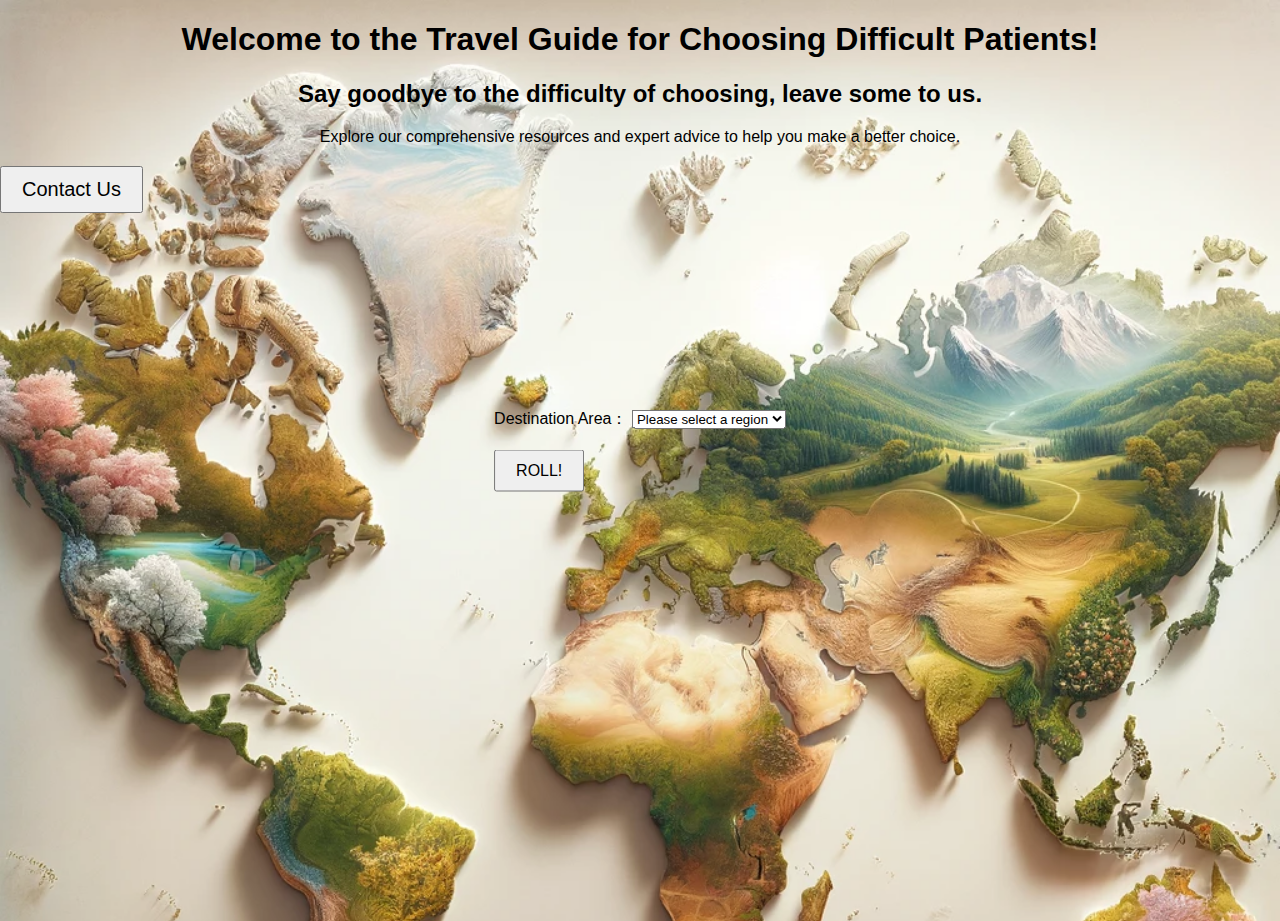
<file: index.html>
<!DOCTYPE html>
<html lang="en">
<head>
    <meta charset="UTF-8">
    <meta name="viewport" content="width=device-width, initial-scale=1.0">
    <title>Document</title>
    <link rel="stylesheet" href="styles.css"> <!-- 链接CSS文件 -->
</head>
<body>
    <h1 style="text-align: center; color: black;">Welcome to the Travel Guide for Choosing Difficult Patients!</h1>
</body>
<h2 style="text-align: center;color: black;">Say goodbye to the difficulty of choosing, leave some to us.</h2>
<p style="text-align: center;color: black;">Explore our comprehensive resources and expert advice to help you make a better choice.</p>
</html>
<div style="text-align: center;">
    <button onclick="window.location.href='mailto:18206723831@163.com'" style="font-size: 20px;">Contact Us</button>
</div>
<div id="myModal" class="modal">
    <div class="modal-content">
        <span class="close">&times;</span>
        <p id="modal-text">一些文本...</p>
    </div>
</div>
<!DOCTYPE html>
<html lang="en">
<head>
    <meta charset="UTF-8">
    <meta name="viewport" content="width=device-width, initial-scale=1.0">
    <title>Destination Selector</title>
    <link rel="stylesheet" href="styles.css">
</head>
<body>
    <div class="container">
        <label for="region-select">Destination Area：</label>
        <select id="region-select">
            <option value="">Please select a region</option>
            <option value="Nordic">Nordic</option>
            <option value="Southern Europe">Southern Europe</option>
            <option value="Eastern Europe">Eastern Europe</option>
            <option value="Western Europe">Western Europe</option>
            <option value="East Asia">East Asia</option>
            <option value="West Asia">West Asia</option>
            <option value="South Asia">South Asia</option>
            <option value="Southeast Asia">Southeast Asia</option>
            <option value="North America">North America</option>
            <option value="South America">South America</option>
        </select>
        <button id="roll-button">ROLL!</button>
    </div>
    <script src="script.js"></script>
</body>
</html>
</file>
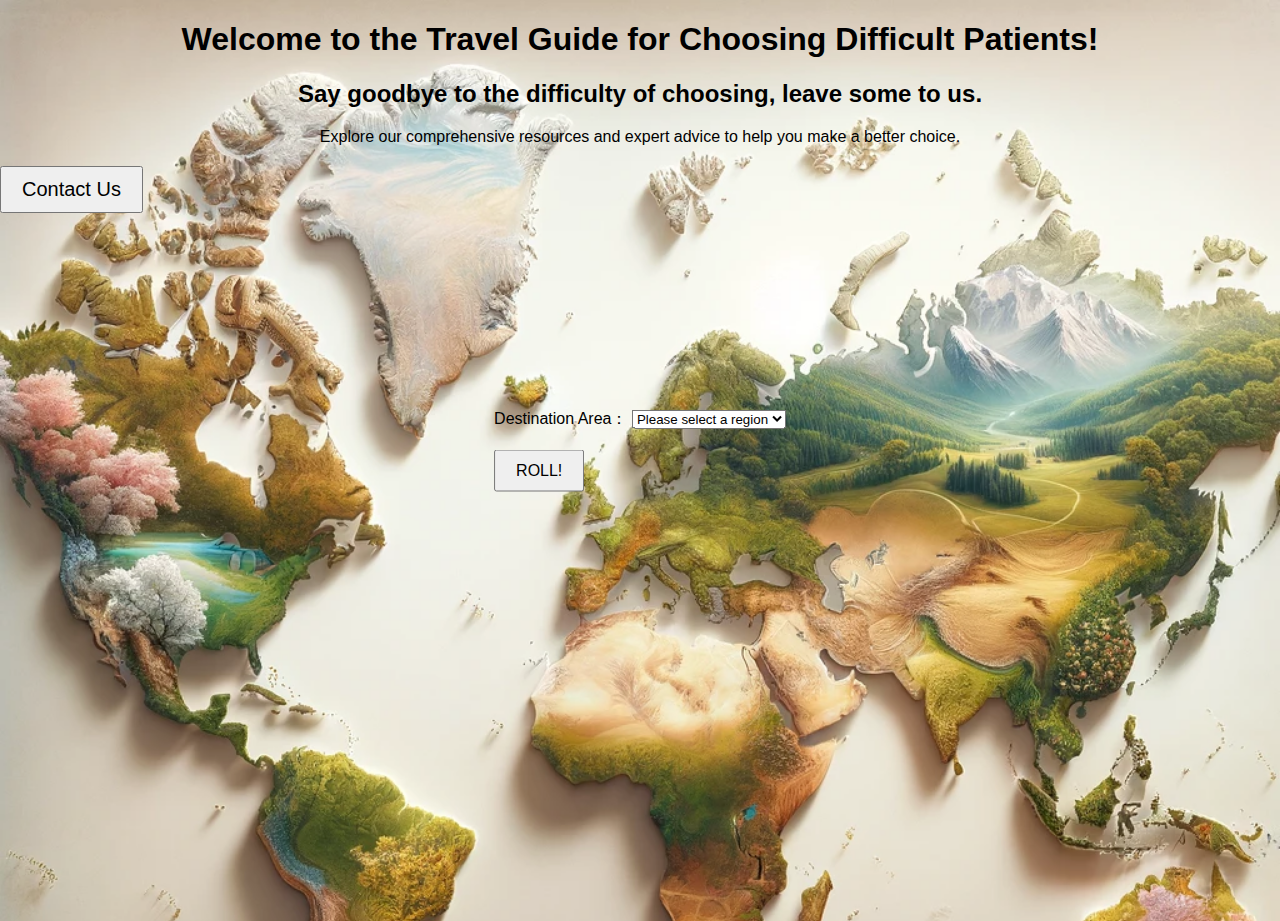
<file: docs/index.html>
<!DOCTYPE html>
<html lang="en">
<head>
    <meta charset="UTF-8">
    <meta name="viewport" content="width=device-width, initial-scale=1.0">
    <title>Document</title>
    <link rel="stylesheet" href="styles.css"> <!-- 链接CSS文件 -->
</head>
<body>
    <h1 style="text-align: center; color: black;">Welcome to the Travel Guide for Choosing Difficult Patients!</h1>
</body>
<h2 style="text-align: center;color: black;">Say goodbye to the difficulty of choosing, leave some to us.</h2>
<p style="text-align: center;color: black;">Explore our comprehensive resources and expert advice to help you make a better choice.</p>
</html>
<div style="text-align: center;">
    <button onclick="window.location.href='mailto:18206723831@163.com'" style="font-size: 20px;">Contact Us</button>
</div>
<div id="myModal" class="modal">
    <div class="modal-content">
        <span class="close">&times;</span>
        <p id="modal-text">一些文本...</p>
    </div>
</div>
<!DOCTYPE html>
<html lang="en">
<head>
    <meta charset="UTF-8">
    <meta name="viewport" content="width=device-width, initial-scale=1.0">
    <title>Destination Selector</title>
    <link rel="stylesheet" href="styles.css">
</head>
<body>
    <div class="container">
        <label for="region-select">Destination Area：</label>
        <select id="region-select">
            <option value="">Please select a region</option>
            <option value="Nordic">Nordic</option>
            <option value="Southern Europe">Southern Europe</option>
            <option value="Eastern Europe">Eastern Europe</option>
            <option value="Western Europe">Western Europe</option>
            <option value="East Asia">East Asia</option>
            <option value="West Asia">West Asia</option>
            <option value="South Asia">South Asia</option>
            <option value="Southeast Asia">Southeast Asia</option>
            <option value="North America">North America</option>
            <option value="South America">South America</option>
        </select>
        <button id="roll-button">ROLL!</button>
    </div>
    <script src="script.js"></script>
</body>
</html>
</file>
<file: styles.css>
body {
    background-image: url("background.jpg");
    background-size: cover;
    background-repeat: no-repeat;
}
/* styles.css */
body, html {
    height: 100%;
    margin: 0;
    font-family: Arial, sans-serif;
}

.container {
    position: absolute;
    left: 50%;
    top: 50%;
    transform: translate(-50%, -50%);
    text-align: center;
}

button {
    display: block;
    margin-top: 20px;
    padding: 10px 20px;
    font-size: 16px;
    cursor: pointer;
}
.modal {
    display: none; 
    position: fixed; 
    z-index: 1; 
    padding-top: 100px; 
    left: 0;
    top: 0;
    width: 100%; 
    height: 100%; 
    overflow: auto; 
    background-color: rgb(0,0,0); 
    background-color: rgba(0,0,0,0.4); 
}

.modal-content {
    background-color: #fefefe;
    margin: auto;
    padding: 20px;
    border: 1px solid #888;
    width: 80%;
}

.close {
    color: #aaaaaa;
    float: right;
    font-size: 28px;
    font-weight: bold;
}

.close:hover,
.close:focus {
    color: #000;
    text-decoration: none;
    cursor: pointer;
}
</file>
<file: docs/styles.css>
body {
    background-image: url("background.jpg");
    background-size: cover;
    background-repeat: no-repeat;
}
/* styles.css */
body, html {
    height: 100%;
    margin: 0;
    font-family: Arial, sans-serif;
}

.container {
    position: absolute;
    left: 50%;
    top: 50%;
    transform: translate(-50%, -50%);
    text-align: center;
}

button {
    display: block;
    margin-top: 20px;
    padding: 10px 20px;
    font-size: 16px;
    cursor: pointer;
}
.modal {
    display: none; 
    position: fixed; 
    z-index: 1; 
    padding-top: 100px; 
    left: 0;
    top: 0;
    width: 100%; 
    height: 100%; 
    overflow: auto; 
    background-color: rgb(0,0,0); 
    background-color: rgba(0,0,0,0.4); 
}

.modal-content {
    background-color: #fefefe;
    margin: auto;
    padding: 20px;
    border: 1px solid #888;
    width: 80%;
}

.close {
    color: #aaaaaa;
    float: right;
    font-size: 28px;
    font-weight: bold;
}

.close:hover,
.close:focus {
    color: #000;
    text-decoration: none;
    cursor: pointer;
}
</file>
